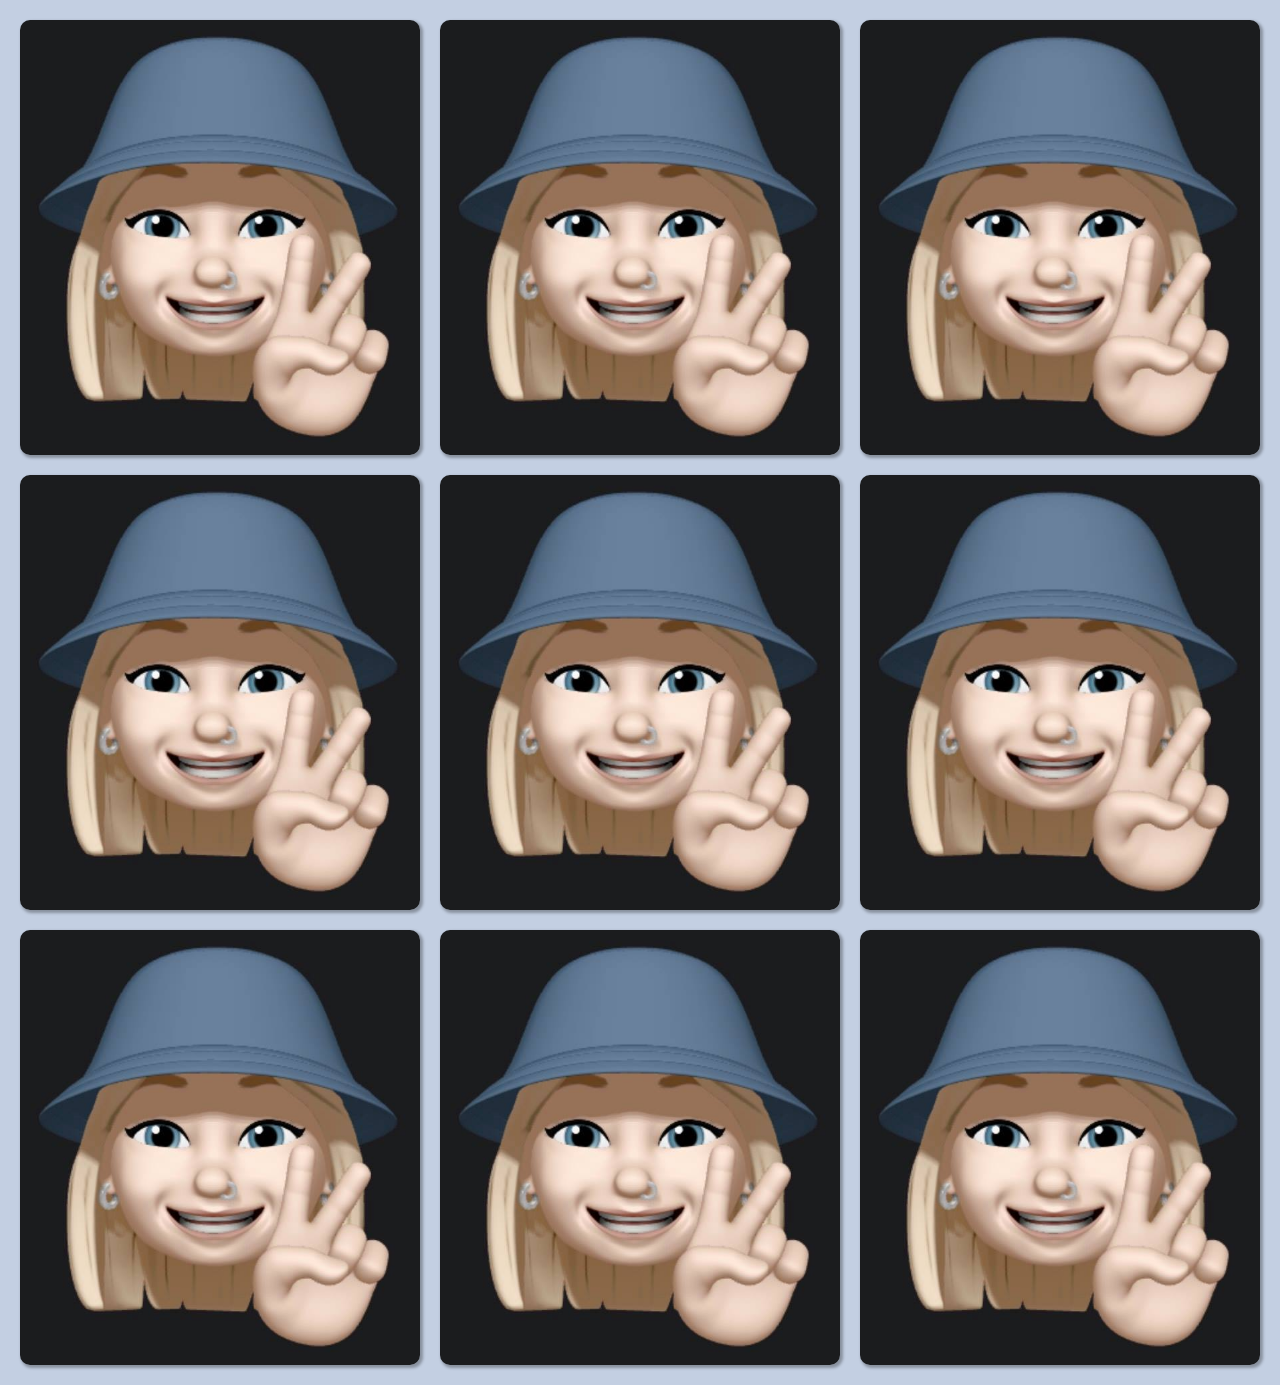
<file: Eindopdracht-Advanced-CSS/portfolio-grid.html>
<!DOCTYPE html>
<html lang="en">
<head>
    <meta charset="UTF-8">
    <meta http-equiv="X-UA-Compatible" content="IE=edge">
    <meta name="viewport" content="width=device-width, initial-scale=1.0">
    <link rel="stylesheet" href="styles/style.css">
    <link
         href="https://fonts.googleapis.com/css2?family=Open+Sans:ital,wght@0,300;0,400;0,600;0,800;1,300;1,600;1,800&display=swap"
        rel="stylesheet">
    <title>Portfolio Grid</title>
</head>
<body>
    <div class="grid">
        <div class="grid__portfolio">
            <img class="grid__portfolio--image" src="images/Avatar.jpg">
            <div class="grid__portfolio--background">
                <input type="submit" value="Read more"/>
            </div>
        </div>
        <div class="grid__portfolio">
            <img class="grid__portfolio--image" src="images/Avatar.jpg">
            <div class="grid__portfolio--background">
                <input type="submit" value="Read more" />
            </div>
        </div>
        <div class="grid__portfolio">
            <img class="grid__portfolio--image" src="images/Avatar.jpg">
            <div class="grid__portfolio--background">
                <input type="submit" value="Read more" />
            </div>
        </div>
        <div class="grid__portfolio">
            <img class="grid__portfolio--image" src="images/Avatar.jpg">
            <div class="grid__portfolio--background">
                <input type="submit" value="Read more" />
            </div>
        </div>
        <div class="grid__portfolio">
            <img class="grid__portfolio--image" src="images/Avatar.jpg">
            <div class="grid__portfolio--background">
                <input type="submit" value="Read more" />
            </div>
        </div>
        <div class="grid__portfolio">
            <img class="grid__portfolio--image" src="images/Avatar.jpg">
            <div class="grid__portfolio--background">
                <input type="submit" value="Read more" />
            </div>
        </div>
        <div class="grid__portfolio">
            <img class="grid__portfolio--image" src="images/Avatar.jpg">
            <div class="grid__portfolio--background">
                <input type="submit" value="Read more" />
            </div>
        </div>
        <div class="grid__portfolio">
            <img class="grid__portfolio--image" src="images/Avatar.jpg">
            <div class="grid__portfolio--background">
                <input type="submit" value="Read more" />
            </div>
        </div>
        <div class="grid__portfolio">
            <img class="grid__portfolio--image" src="images/Avatar.jpg">
            <div class="grid__portfolio--background">
                <input type="submit" value="Read more" />
            </div>
        </div>
    </div>
</body>
</html>
</file>
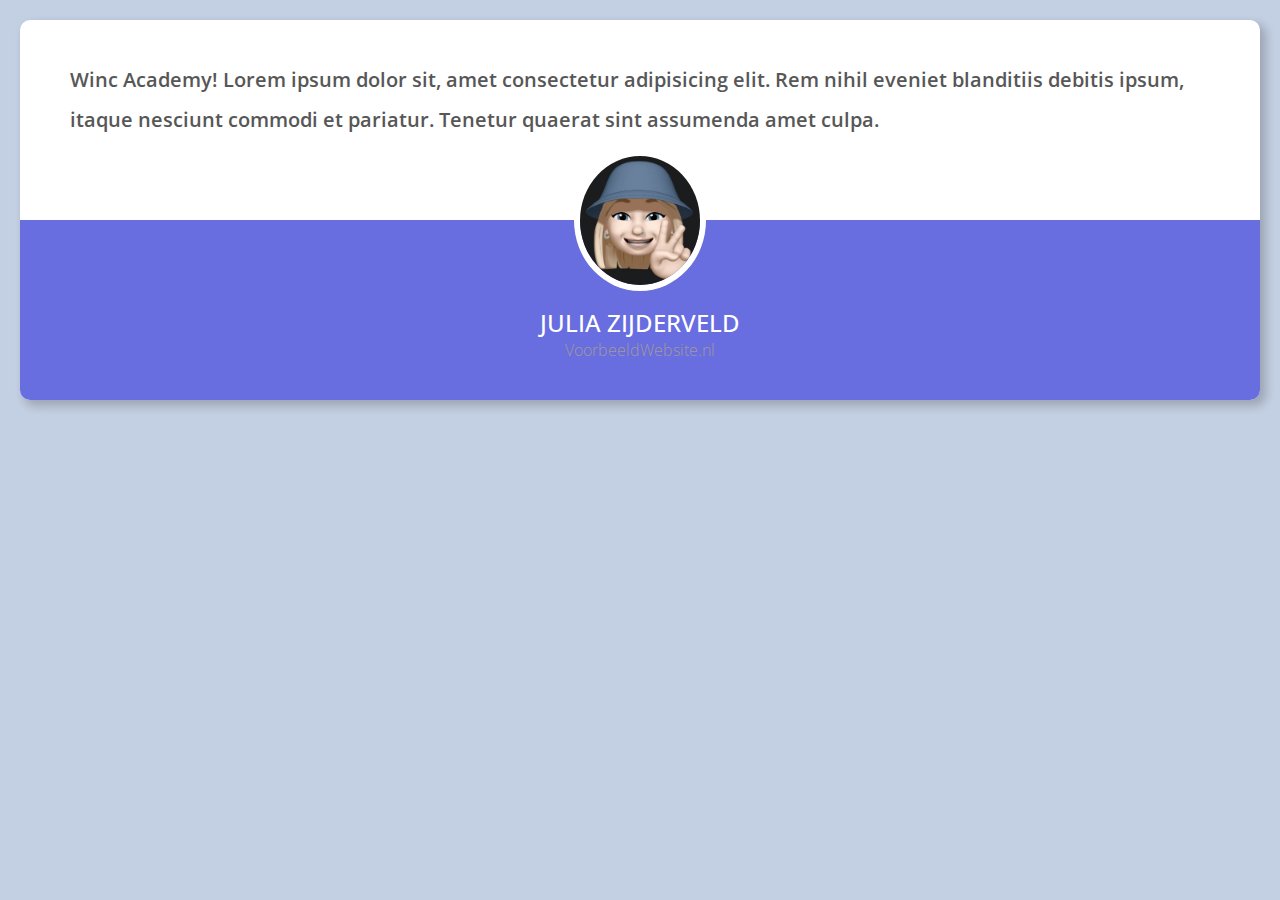
<file: Eindopdracht-Advanced-CSS/testimonial.html>
<!DOCTYPE html>
<html lang="en">
<head>
    <meta charset="UTF-8">
    <meta http-equiv="X-UA-Compatible" content="IE=edge">
    <meta name="viewport" content="width=device-width, initial-scale=1.0">
        <link rel="stylesheet" href="styles/style.css">
        <link
            href="https://fonts.googleapis.com/css2?family=Open+Sans:ital,wght@0,300;0,400;0,600;0,800;1,300;1,600;1,800&display=swap"
            rel="stylesheet">
    <title>Testimonial</title>
</head>
<body>
            <div class="testimonial">
                <div class="testimonial__text">
                    <p>
                        Winc Academy! Lorem ipsum dolor sit, amet consectetur adipisicing elit. Rem nihil eveniet blanditiis
                        debitis ipsum, itaque nesciunt commodi et pariatur. Tenetur quaerat sint assumenda amet culpa.
                    </p>
                </div>
        
                <div class="testimonial__title">
                    <img src="images/Avatar.jpg" alt="Ik" />
                    <h2>Julia Zijderveld</h2>
                    <h4>VoorbeeldWebsite.nl</h4>
                </div>
            </div>
</body>
</html>
</file>
<file: Eindopdracht-Advanced-CSS/styles/style.css>
.testimonial {
  background: white;
  border-radius: 10px;
  -webkit-box-shadow: 5px 5px 10px 1px rgba(0, 0, 0, 0.2);
          box-shadow: 5px 5px 10px 1px rgba(0, 0, 0, 0.2);
  display: -webkit-box;
  display: -ms-flexbox;
  display: flex;
  -webkit-box-orient: vertical;
  -webkit-box-direction: normal;
      -ms-flex-direction: column;
          flex-direction: column;
  min-width: 400px;
  position: relative;
}

.testimonial__text {
  color: #575757;
  font-size: 20px;
  font-weight: 600;
  line-height: 40px;
  padding: 40px 50px 80px 50px;
}

.testimonial__title {
  background: #686de0;
  border-bottom-left-radius: 10px;
  border-bottom-right-radius: 10px;
  color: white;
  height: 180px;
  text-align: center;
}

.testimonial__title img {
  border: 6px solid white;
  border-radius: 50%;
  -webkit-transform: translateY(-70px);
          transform: translateY(-70px);
  width: 120px;
}

.testimonial__title h2 {
  font-weight: 500;
  margin-top: -60px;
  text-transform: uppercase;
}

.testimonial__title h4 {
  color: #a19999;
  font-weight: 200;
}

.grid {
  -webkit-column-gap: 20px;
          column-gap: 20px;
  display: -ms-grid;
  display: grid;
  -ms-grid-columns: 1fr 1fr 1fr;
      grid-template-columns: 1fr 1fr 1fr;
  row-gap: 20px;
  text-align: center;
}

.grid__portfolio {
  position: relative;
}

.grid__portfolio--image {
  border-radius: 10px;
  -webkit-box-shadow: 2px 2px 3px 1px rgba(0, 0, 0, 0.3);
          box-shadow: 2px 2px 3px 1px rgba(0, 0, 0, 0.3);
  height: 100%;
  -webkit-transition-duration: 400ms;
          transition-duration: 400ms;
  -webkit-transition-timing-function: ease-in-out;
          transition-timing-function: ease-in-out;
  width: 100%;
}

.grid__portfolio--image:hover {
  cursor: pointer;
  opacity: 0;
}

.grid__portfolio--background {
  background: #5b738f;
  border-radius: 10px;
  opacity: 0;
  -webkit-transition-duration: 400ms;
          transition-duration: 400ms;
  -webkit-transition-timing-function: ease-in-out;
          transition-timing-function: ease-in-out;
  width: 100%;
  height: 100%;
  position: absolute;
  top: 0;
}

.grid__portfolio--background:hover {
  opacity: 1;
}

.grid__portfolio--background input {
  border-radius: 8px;
  font-size: 16px;
  margin: 0;
  padding: 10px 18px;
  position: absolute;
  top: 50%;
  left: 50%;
  -webkit-transform: translate(-50%, -50%);
          transform: translate(-50%, -50%);
}

.grid__portfolio--background input:hover {
  cursor: pointer;
}

/* MEDIA QUERIES */
@media (max-width: 768px) {
  .grid {
    -ms-grid-columns: 1fr 1fr;
        grid-template-columns: 1fr 1fr;
  }
  .grid__portfolio--background input {
    padding: 8px 14px;
    font-size: 14px;
  }
}

@media (max-width: 320px) {
  .grid {
    -ms-grid-columns: 1fr;
        grid-template-columns: 1fr;
  }
  .grid__portfolio--background input {
    padding: 5px 10px;
    font-size: 12px;
  }
}

.container {
  color: white;
  display: -webkit-box;
  display: -ms-flexbox;
  display: flex;
  -webkit-box-orient: vertical;
  -webkit-box-direction: normal;
      -ms-flex-direction: column;
          flex-direction: column;
  -webkit-box-pack: end;
      -ms-flex-pack: end;
          justify-content: flex-end;
  -webkit-box-align: end;
      -ms-flex-align: end;
          align-items: flex-end;
  font-size: 12px;
  width: 100vw;
  height: 100vh;
  overflow-y: scroll;
  position: absolute;
  top: 0;
  left: 0;
}

.container__button {
  width: 20px;
  height: 20px;
  padding: 20px;
  -webkit-transition: ease-out;
  transition: ease-out;
  -webkit-transition-duration: 300ms;
          transition-duration: 300ms;
  overflow: hidden;
  text-overflow: ellipsis;
  white-space: nowrap;
}

.container__button img {
  padding-right: 20px;
}

.container__button span {
  text-decoration: underline;
  position: absolute;
}

.container__button:hover {
  cursor: pointer;
  position: absolute;
  right: 0px;
}

.container__button--blog {
  background: #e17b77;
  position: absolute;
  bottom: 240px;
}

.container__button--blog:hover {
  width: 200px;
  position: absolute;
  right: 0px;
  bottom: 240px;
}

.container__button--blog:hover span {
  position: absolute;
  right: 60px;
}

.container__button--twitter {
  background: #00aced;
  position: absolute;
  bottom: 180px;
}

.container__button--twitter:hover {
  bottom: 180px;
  position: absolute;
  right: 0px;
  width: 200px;
}

.container__button--twitter:hover span {
  position: absolute;
  right: 50px;
}

.container__button--linkedin {
  background: #007bb6;
  position: absolute;
  bottom: 120px;
}

.container__button--linkedin:hover {
  bottom: 120px;
  position: absolute;
  right: 0px;
  width: 200px;
}

.container__button--linkedin:hover span {
  position: absolute;
  right: 50px;
}

.container__button--facebook {
  background: #3b5998;
  position: absolute;
  bottom: 60px;
}

.container__button--facebook:hover {
  bottom: 60px;
  position: absolute;
  right: 0px;
  width: 200px;
}

.container__button--facebook:hover span {
  position: absolute;
  right: 40px;
}

.container__button--github {
  background: #333;
  position: absolute;
  bottom: 0;
}

.container__button--github:hover {
  position: absolute;
  bottom: 0;
  right: 0;
  width: 200px;
}

.container__button--github:hover span {
  position: absolute;
  right: 30px;
}

* {
  padding: 0;
  margin: 0;
}

body {
  background: #c3cfe2;
  color: #1c1c49;
  font-family: "Open Sans";
  padding: 20px;
}

ul {
  padding: 20px;
}

li a {
  color: #1c1c49;
}

h1,
h3 {
  text-align: center;
}
/*# sourceMappingURL=style.css.map */
</file>
